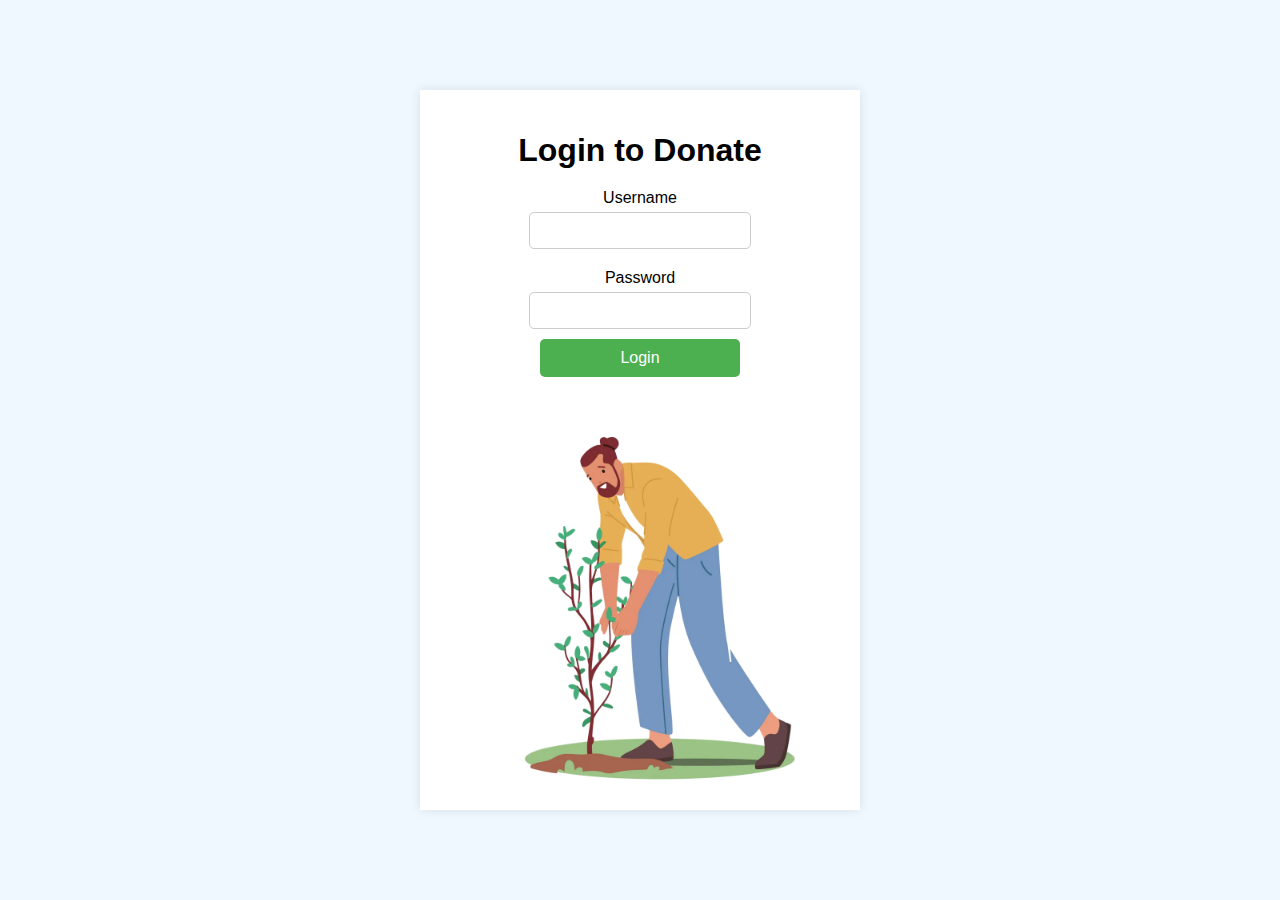
<file: index.html>
<!DOCTYPE html>
<html lang="en">
<head>
    <meta charset="UTF-8">
    <meta name="viewport" content="width=device-width, initial-scale=1.0">
    <title>Fund Donation for Plant Saving - Login</title>
    <link rel="stylesheet" href="styles.css">
</head>
<body>
    <div class="login-container">
        <h1>Login to Donate</h1>
        <form id="loginForm" action="donation.html">
            <label for="username">Username</label>
            <input type="text" id="username" name="username" required>
            <label for="password">Password</label>
            <input type="password" id="password" name="password" required>
            <button type="submit">Login</button>
        </form>
        <img src="login.png" alt="Save Plants" class="plant-image">
    </div>
    <script src="script.js"></script>
</body>
</html>
</file>
<file: styles.css>
body
 {
   font-family: Arial, sans-serif;
   background-color: #f0f8ff;
   display: flex;
   justify-content: center;
   align-items: center;
   height: 100vh;
   margin: 0;
}

.login-container {
   background-color: #fff;
   padding: 20px;
   border-radius: 0px;
   box-shadow: 0 0 10px rgba(0, 0, 0, 0.1);
   text-align: center;
   width: 400px;
}

h1 {
   margin-bottom: 20px;
}

label {
   display: block;
   margin-top: 10px;
}

input[type="text"],
input[type="password"] {
   width: 50%;
   padding: 10px;
   margin-top: 5px;
   margin-bottom: 10px;
   border: 1px solid #ccc;
   border-radius: 5px;
}

button {
   width: 50%;
   padding: 10px;
   background-color: #4caf50;
   border: none;
   border-radius: 5px;
   color: #fff;
   font-size: 16px;
   cursor: pointer;
}

button:hover {
   background-color: #45a049;
}

.plant-image {
   margin-top: 20px;
   width: 100%;
   border-radius: 10px;
}
</file>
